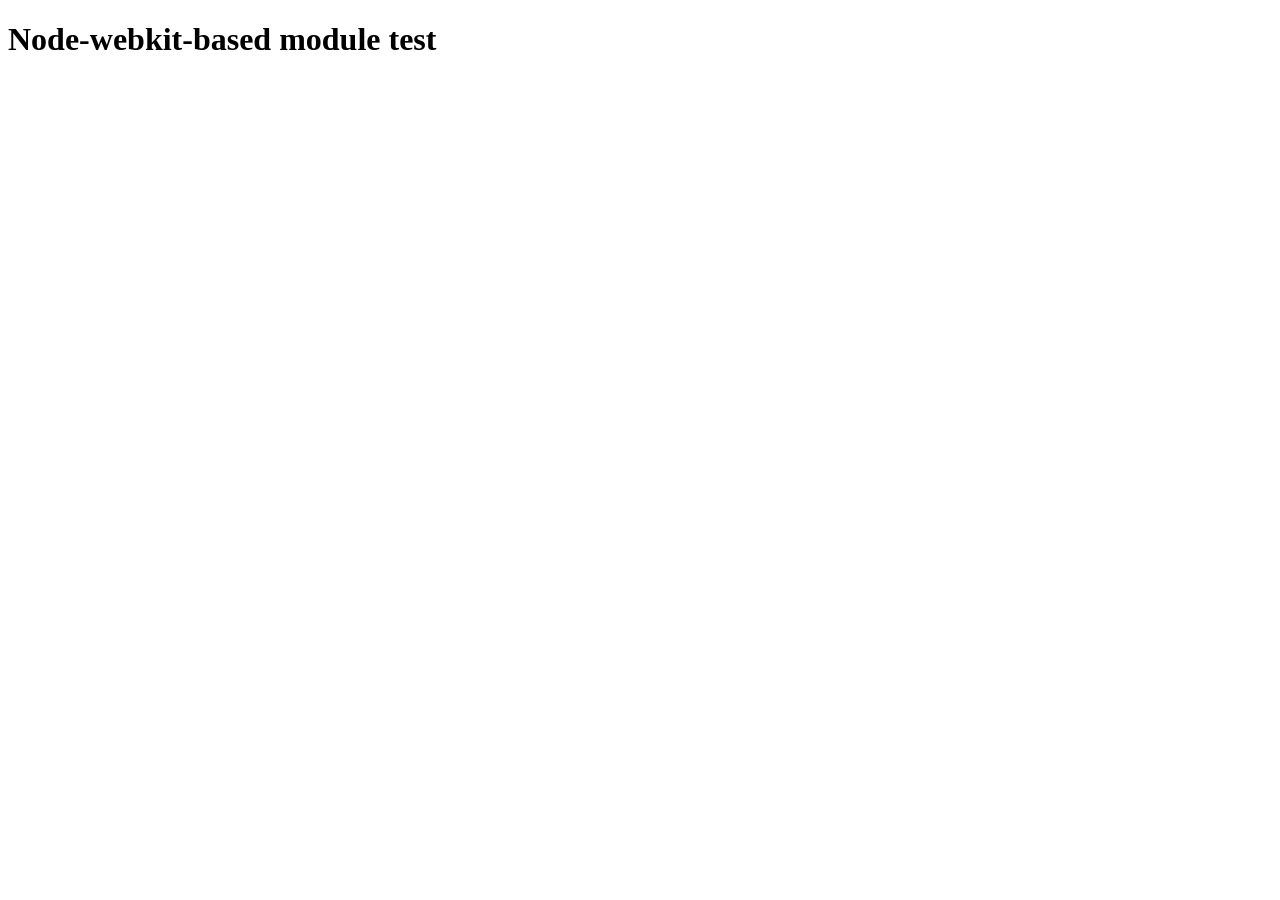
<file: node_modules/@mapbox/node-pre-gyp/lib/util/nw-pre-gyp/index.html>
<!doctype html>
<html>
<head>
<meta charset="utf-8">
<title>Node-webkit-based module test</title>
<script>
function nwModuleTest(){
   var util = require('util');
   var moduleFolder = require('nw.gui').App.argv[0];
   try {
      require(moduleFolder);
   } catch(e) {
      if( process.platform !== 'win32' ){
         util.log('nw-pre-gyp error:');
         util.log(e.stack);
      }
      process.exit(1);
   }
   process.exit(0);
}
</script>
</head>
<body onload="nwModuleTest()">
<h1>Node-webkit-based module test</h1>
</body>
</html>
</file>
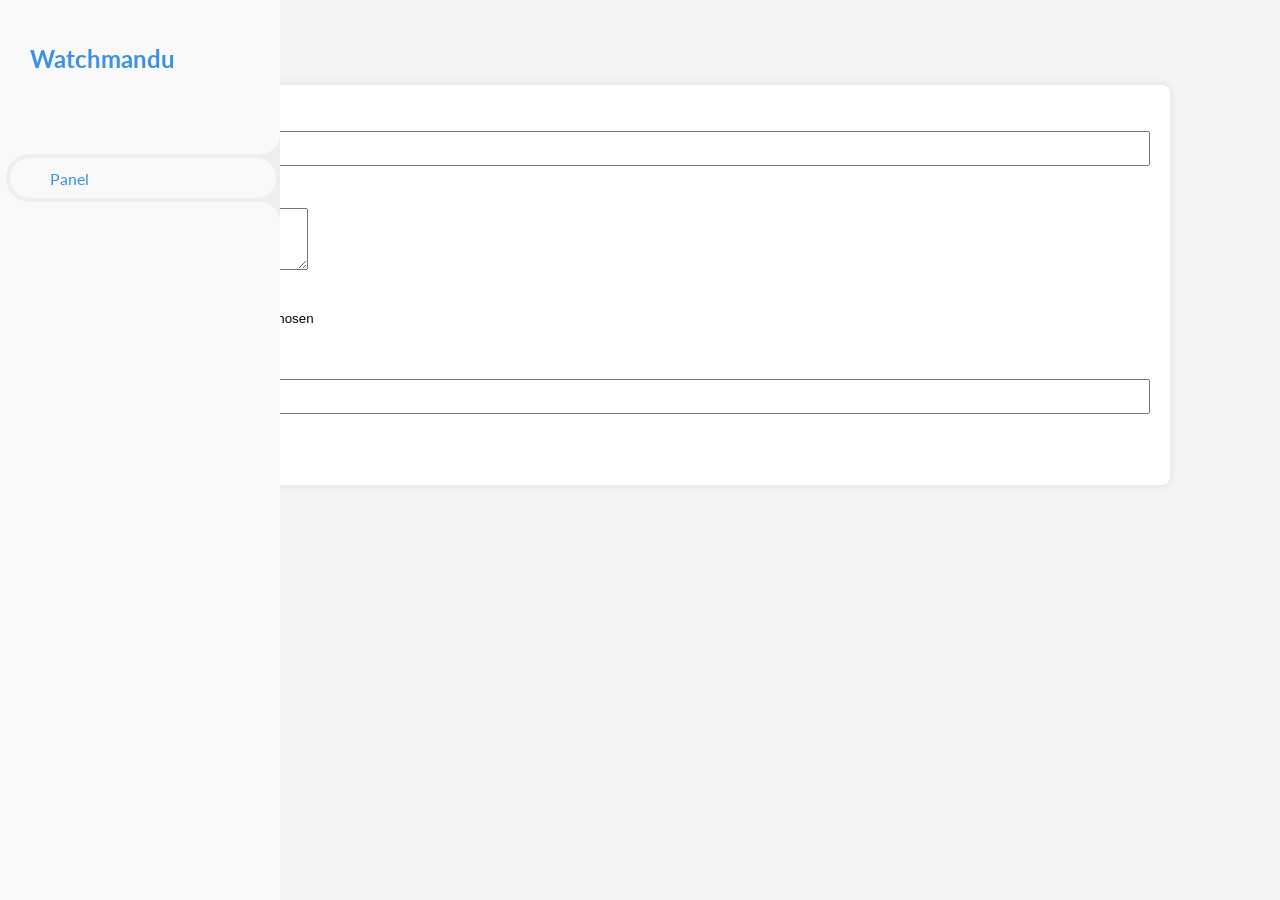
<file: src/public/Frontend/Admin/Admin.html>
<!DOCTYPE html>
<html lang="en">
<head>
    <link rel="shortcut icon" href="../favicon_io/favicon-32x32.png" type="image/x-icon">
    <link rel="stylesheet" href="admin.css">
    <meta charset="UTF-8">
    <meta name="viewport" content="width=device-width, initial-scale=1.0">
    <title>Watch Upload</title>

</head>
<body>
   
    <section id="sidebar">
		<a href="http://localhost:3000/index2.html" class="brand">
			
			<span class="text">Watchmandu </span>
		</a>
		<ul class="side-menu top">
			<li class="active">
				<a href="Admin.html">
					<i class='bx bxs-dashboard' ></i>
					<span class="text">Panel</span>
				</a>
			</li>
		<!--	<li>
				<a href="mystore.html">
					<i class='bx bxs-shopping-bag-alt' ></i>
					<span class="text">My Store</span>
				</a>
			</li>
			<li>
				<a href="#">
					<i class='bx bxs-doughnut-chart' ></i>
					<span class="text">Analytics</span>
				</a>
			</li>
			
			<li>
				<a href="#">
					<i class='bx bxs-group' ></i>
					<span class="text">Team</span>
				</a>
			</li>
		</ul> -->
	
	</section> 
<!--
    <form id="watchUploadForm">
        <label for="title">Watch Title:</label>
        <input type="text" id="title" name="title" required>

        <label for="description">Watch Description:</label>
        <textarea id="description" name="description" rows="4" required></textarea>

        <button type="button" onclick="uploadWatch()">Upload Watch</button>
    </form>
-->
    <!--Box Content-->
    <section id="content">
		<!-- NAVBAR -->
		
		<!-- NAVBAR -->

		<!-- MAIN -->
		<main>
            <div id="main">
                <div class="head-title">
                    <div class="left">
                        <h1>My Store</h1>
                        <ul class="breadcrumb">
                            <li>
                                <a href="#">My Store</a>
                            </li>
                            <li><i class='bx bx-chevron-right' ></i></li>
                            <li>
                                <a class="active" href="#">Home</a>
                            </li>
                        </ul>
                    </div>		
                </div>
            </div>
            <div id="page2">
                <ul class="box-info">
                    <li>
                        <span class="text">
                            <h3>Watch Upload</h3>
                            <form id="watchUploadForm">
                                <label for="title">Watch Title:</label>
                                <input type="text" id="title" name="title" required>
                            
                                <label for="description">Watch Description:</label>
                                <textarea id="description" name="description" rows="4" required></textarea>

                                <label for="photo">Upload Photo:</label>
                                 <input type="file" id="photo" name="photo" accept="image/*">
                            
                                <label for="price">Price:</label>
                                <input type="text" id="price" name="price" required> <!-- Add input field for price -->
                            
                                <button type="button" onclick="uploadWatch()">Upload Watch</button>
                            </form>
                            
                        </span>
                    </li>
                </ul>
                <style>
                            
                    form {
                        background-color: #fff;
                        padding: 20px;
                        border-radius: 8px;
                        box-shadow: 0 0 10px rgba(0, 0, 0, 0.1);
                    }
                    label {
                        display: block;
                        margin-bottom: 8px;
                    }
                    input {
                        width: 100%;
                        padding: 8px;
                        margin-bottom: 16px;
                        box-sizing: border-box;
                    }
                    button {
                        background-color: #4caf50;
                        color: white;
                        padding: 10px 15px;
                        border: none;
                        border-radius: 4px;
                        cursor: pointer;
                    }
                    </style>
                </div>
            
                <ul class="box-info">
                    <li>
                        <span class="text">
                            <h3>Watches</h3>
                            <div id="watchContainer"></div>               
                            
                            <!--Product CSS-->
                            <link rel="stylesheet" href="../Product/product.css">                         
                            <!--Product JS-->
                            <script src="ms.js"></script>                          

                        </span>
                    </li>
                </ul>
            </div>

			
		</main>
		<!-- MAIN -->
	</section>

    <!--Box Css
    <style>
        body {
    font-family: Arial, sans-serif;
    background-color: #f4f4f4;
    margin: 0;
    padding: 0;
    display: flex;
    align-items: center;
    justify-content: center;
    height: 100vh;
}
form {
    background-color: #fff;
    padding: 20px;
    border-radius: 8px;
    box-shadow: 0 0 10px rgba(0, 0, 0, 0.1);
}
label {
    display: block;
    margin-bottom: 8px;
}
input {
    width: 100%;
    padding: 8px;
    margin-bottom: 16px;
    box-sizing: border-box;
}
button {
    background-color: #4caf50;
    color: white;
    padding: 10px 15px;
    border: none;
    border-radius: 4px;
    cursor: pointer;
}
-->
    </style>
    <script src="admin.js"></script>
	
</div>
</body>
</html>
</file>
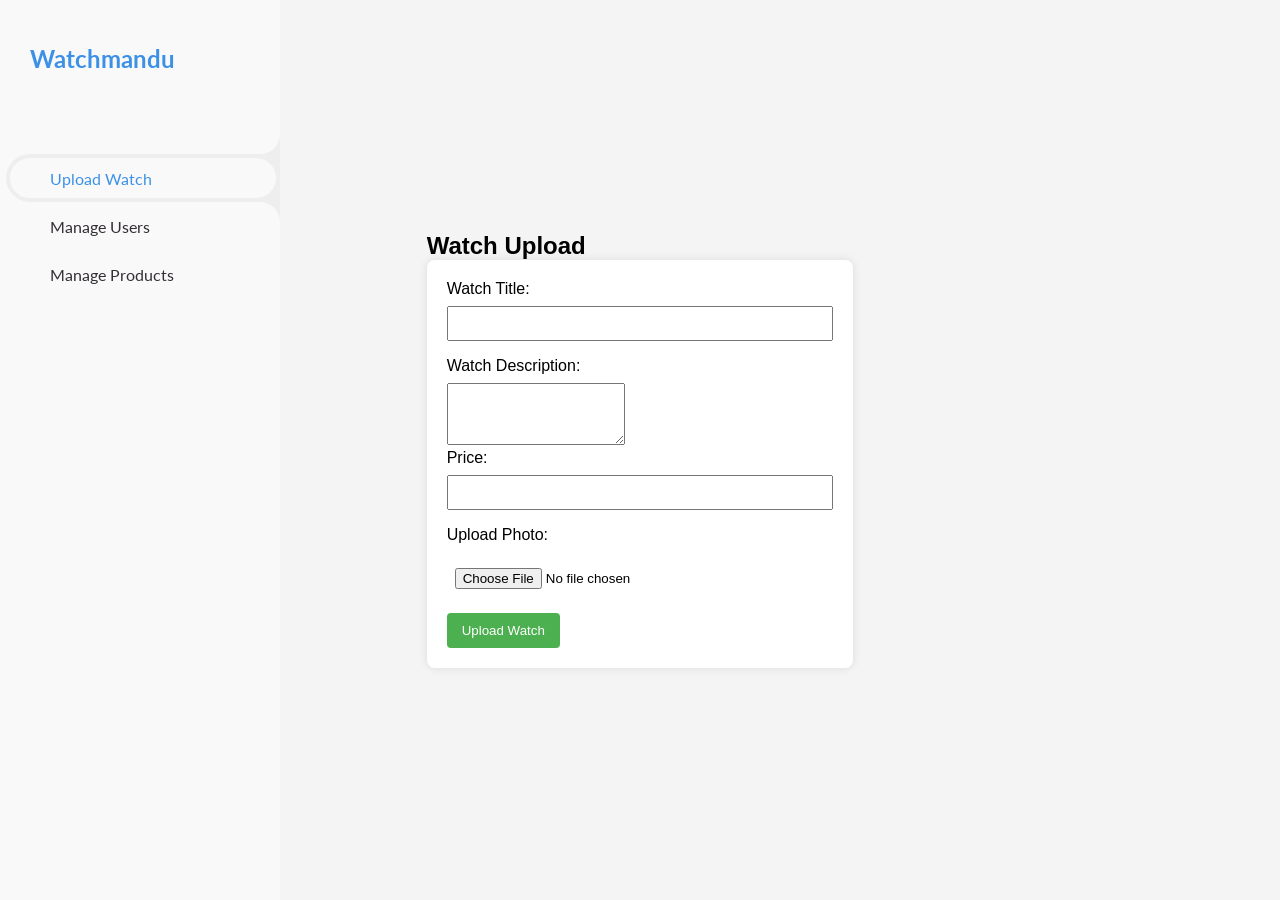
<file: src/public/Frontend/Admin/both.html>
<!DOCTYPE html>
<html lang="en">
<head>
    <meta charset="UTF-8">
    <meta name="viewport" content="width=device-width, initial-scale=1.0">
    <title>Admin Dashboard</title>
    <link rel="stylesheet" href="admin.css">
    </head>
<body>
    <section id="sidebar">
        <a href="http://localhost:3000/index2.html" class="brand">
            <span class="text">Watchmandu</span>
        </a>
        <ul class="side-menu top">
            <li class="active">
                <a href="#" id="uploadWatchTab">
                    <i class='bx bxs-dashboard' ></i>
                    <span class="text">Upload Watch</span>
                </a>
            </li>
            <li>
                <a href="user.html" id="manageUsersTab">
                    <i class='bx bxs-shopping-bag-alt' ></i>
                    <span class="text">Manage Users</span>
                </a>
            </li>
            <li>
                <a href="#" id="manageProductsTab">
                    <i class='bx bxs-cart' ></i>
                    <span class="text">Manage Products</span>
                </a>
            </li>
        </ul>
    </section>

    <section id="content">
        <div id="watchUploadContainer">
            <h2>Watch Upload</h2>
            <form id="watchUploadForm">
                <label for="title">Watch Title:</label>
                <input type="text" id="title" name="title" required>
        
                <label for="description">Watch Description:</label>
                <textarea id="description" name="description" rows="4" required></textarea>
        
                <label for="price">Price:</label>
                <input type="text" id="price" name="price" required>
                
                <label for="photo">Upload Photo:</label>
                <input type="file" id="photo" name="photo" accept="image/*">
                        
                <button type="button" onclick="uploadWatch()">Upload Watch</button>
            </form>

            <style>

            body {
            font-family: Arial, sans-serif;
            background-color: #f4f4f4;
            margin: 0;
            padding: 0;
            display: flex;
            align-items: center;
            justify-content: center;
            height: 100vh;
        }
        form {
            background-color: #fff;
            padding: 20px;
            border-radius: 8px;
            box-shadow: 0 0 10px rgba(0, 0, 0, 0.1);
        }
        label {
            display: block;
            margin-bottom: 8px;
        }
        input {
            width: 100%;
            padding: 8px;
            margin-bottom: 16px;
            box-sizing: border-box;
        }
        button {
            background-color: #4caf50;
            color: white;
            padding: 10px 15px;
            border: none;
            border-radius: 4px;
            cursor: pointer;
        }
        /* Style for the file input */
        input[type="file"] {
            margin-top: 8px;
        }

            </style>

        </div>

        <div id="manageUsersContainer" style="display: none;">
            <h2>Manage Users</h2>
            <ul id="userList"></ul>
        </div>

        <div id="manageProductsContainer" style="display: none;">
            <h2>Manage Products</h2>
            <ul id="productList"></ul>
        </div>
    </section>

    <script>
        async function fetchAndRenderProducts() {
            try {
                const response = await fetch('http://localhost:3000/upload');
                const products = await response.json();

                const productList = document.getElementById('productList');
                productList.innerHTML = ''; // Clear previous product list

                products.forEach(product => {
                    const listItem = document.createElement('li');
                    listItem.innerHTML = `
                    <span class="product-title">${product.title}</span>
        <p class="product-description">${product.description}</p>
        <p class="product-price">$${product.price}</p>
        <div class="product-buttons">
            <button class="delete-btn" onclick="deleteProduct('${product._id}')">Delete</button>
            <button class="update-btn" onclick="updateProduct('${product._id}')">Update</button>
        </div>
        `
                    productList.appendChild(listItem);
                });
            } catch (error) {
                console.error('Error fetching product data:', error);
            }
        }

        async function deleteProduct(productId) {
            try {
                const response = await fetch(`http://localhost:3000/delete/${productId}`, {
                    method: 'DELETE'
                });

                if (response.ok) {
                    // Product deleted successfully, fetch and render updated product list
                    fetchAndRenderProducts();
                } else {
                    console.error('Failed to delete product');
                }
            } catch (error) {
                console.error('Error deleting product:', error);
            }
        }

        function uploadWatch() {
    const title = document.getElementById('title').value;
    const description = document.getElementById('description').value;
    const price = document.getElementById('price').value;

    // Get the selected file
    const photoInput = document.getElementById('photo');
    const photoFile = photoInput.files[0];

    // Check if any field is empty
    if (!title || !description || !price || !photoFile) {
        alert('Please fill in all the fields.');
        return;
    }

    // Create FormData to handle file upload
    const formData = new FormData();
    formData.append('title', title);
    formData.append('description', description);
    formData.append('price', price);
    formData.append('photo', photoFile);

    fetch('http://localhost:3000/upload', {
        method: 'POST',
        body: formData,
    })
    .then(response => response.json())
    .then(data => {
        console.log(data);
        alert('Watch uploaded successfully!');
        // Optionally handle response data
        window.location.href = 'panel.html';
    })
    .catch(error => {
        console.error('Error:', error);
        alert('An error occurred while uploading the watch.');
    });
}

        async function fetchAndRenderUsers() {
    try {
        const response = await fetch('http://localhost:3000/users');
        const users = await response.json();

        const userList = document.getElementById('userList');
        userList.innerHTML = ''; // Clear previous user list

        users.forEach(user => {
            const listItem = document.createElement('li');
            listItem.innerHTML = `
                <span>${user.name} - ${user.email}</span>
                <button onclick="deleteUser('${user._id}')">Delete</button>
            `;
            userList.appendChild(listItem);
        });
    } catch (error) {
        console.error('Error fetching user data:', error);
    }
}


async function updateProduct(productId) {
    const newName = prompt('Enter new name:');
    const newDescription = prompt('Enter new description:');
    const newPrice = prompt('Enter new price:');

    if (newName && newDescription && newPrice) {
        try {
            const response = await fetch(`http://localhost:3000/upload/${productId}`, {
                method: 'PUT',
                headers: {
                    'Content-Type': 'application/json'
                },
                body: JSON.stringify({
                    title: newName, // Changed from 'name' to 'title'
                    description: newDescription,
                    price: parseFloat(newPrice)
                })
            });

            if (response.ok) {
                // Product updated successfully, fetch and render updated product list
                fetchAndRenderProducts();
                alert('Product updated successfully!');
            } else {
                console.error('Failed to update product');
            }
        } catch (error) {
            console.error('Error updating product:', error);
        }
    } else {
        alert('Please provide valid input for name, description, and price.');
    }
}


        document.getElementById('uploadWatchTab').addEventListener('click', () => {
            document.getElementById('watchUploadContainer').style.display = 'block';
            document.getElementById('manageUsersContainer').style.display = 'none';
            document.getElementById('manageProductsContainer').style.display = 'none';
        });

        document.getElementById('manageUsersTab').addEventListener('click', () => {
            document.getElementById('watchUploadContainer').style.display = 'none';
            document.getElementById('manageUsersContainer').style.display = 'block';
            document.getElementById('manageProductsContainer').style.display = 'none';
            fetchAndRenderUsers();
        });

        document.getElementById('manageProductsTab').addEventListener('click', () => {
            document.getElementById('watchUploadContainer').style.display = 'none';
            document.getElementById('manageUsersContainer').style.display = 'none';
            document.getElementById('manageProductsContainer').style.display = 'block';
            fetchAndRenderProducts();
        });
    </script>
</body>
</html>
</file>
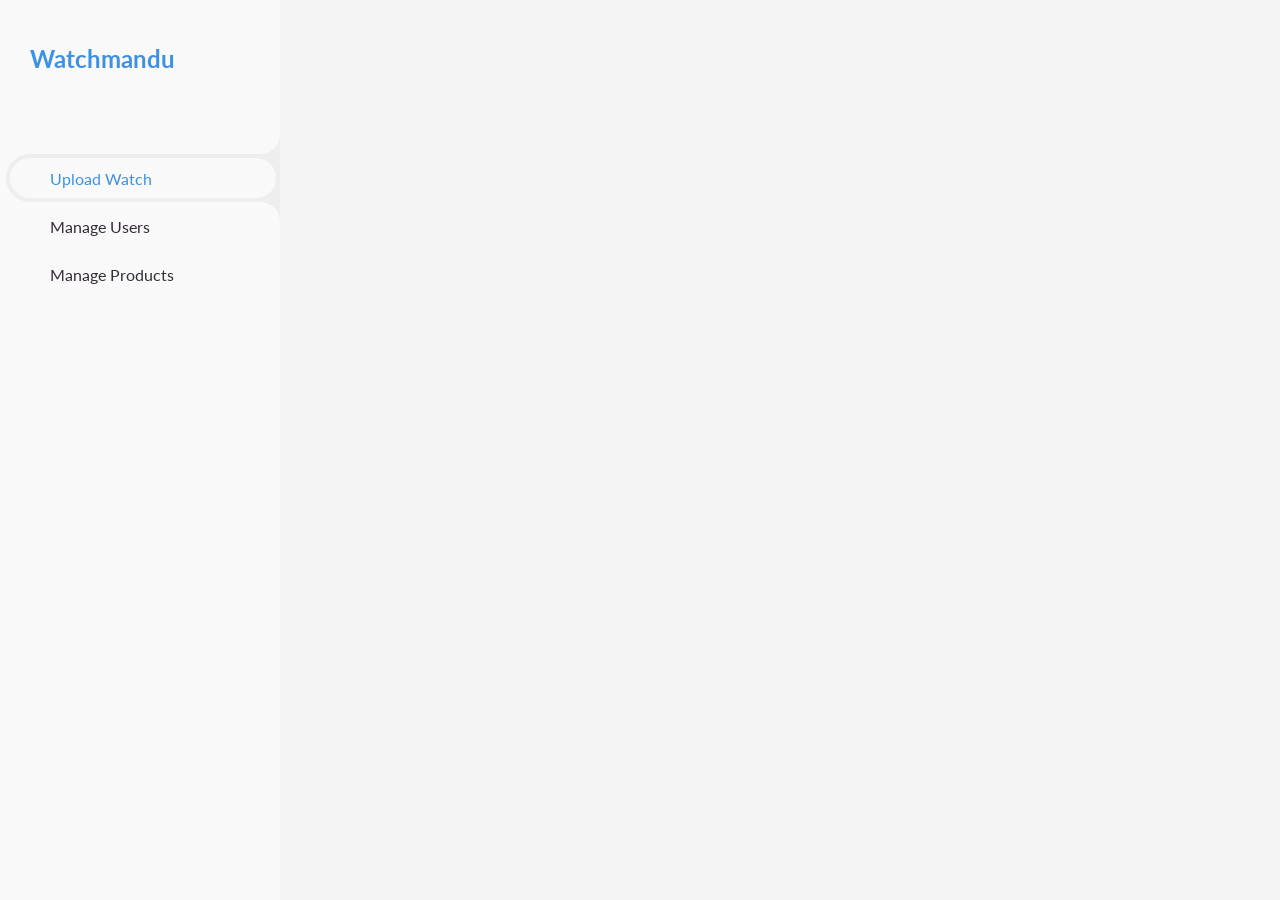
<file: src/public/Frontend/Admin/mp.html>
<!DOCTYPE html>
<html lang="en">
<head>
    <meta charset="UTF-8">
    <meta name="viewport" content="width=device-width, initial-scale=1.0">
    <title>Admin Dashboard</title>
    <link rel="stylesheet" href="admin.css">
    <link rel="stylesheet" href="../Product/product.css">
</head>
<body>
   <section id="sidebar">
        <a href="http://localhost:3000/index2.html" class="brand">
            <span class="text">Watchmandu</span>
        </a>
        <ul class="side-menu top">
            <li class="active">
                <a href="panel.html" id="uploadWatchTab">
                    <i class='bx bxs-dashboard' ></i>
                    <span class="text">Upload Watch</span>
                </a>
            </li>
            <li>
                <a href="user.html" id="manageUsersTab">
                    <i class='bx bxs-shopping-bag-alt' ></i>
                    <span class="text">Manage Users</span>
                </a>
            </li>
            <li>
                <a href="" id="manageProductsTab">
                    <i class='bx bxs-cart' ></i>
                    <span class="text">Manage Products</span>
                </a>
            </li>
        </ul>
   
</section>
    <div id="watchContainer"></div>


<script>

async function fetchAndRenderWatches() {
    try {
        const response = await fetch('http://localhost:3000/upload');
        const watches = await response.json();

        const watchContainer = document.getElementById('watchContainer');

        watches.forEach(watch => {
            const watchCard = document.createElement('div');
            watchCard.classList.add('watch-card');
            watchCard.innerHTML = `
           
                <h3>${watch.title}</h3>
                <p>${watch.description}</p>
                <p>Price: $${watch.price}</p>
                <div class="buttons">
                    <button class="delete-btn" onclick="deleteProduct('${watch._id}')">Delete</button>
                    <button class="update-btn" onclick="updateProduct('${watch._id}')">Update</button>
                </div>
        
            `;
            watchContainer.appendChild(watchCard);
        });
    } catch (error) {
        console.error('Error fetching watch data:', error);
    }
}

async function deleteProduct(productId) {
    try {
        const response = await fetch(`http://localhost:3000/delete/${productId}`, {
            method: 'DELETE'
        });

        if (response.ok) {
            // Product deleted successfully, fetch and render updated product list
            fetchAndRenderWatches();
            window.location.href = 'mp.html';
        } else {
            console.error('Failed to delete product');
        }
    } catch (error) {
        console.error('Error deleting product:', error);
    }
}

async function updateProduct(productId) {
    const newName = prompt('Enter new name:');
    const newDescription = prompt('Enter new description:');
    const newPrice = prompt('Enter new price:');

    if (newName && newDescription && newPrice) {
        try {
            const response = await fetch(`http://localhost:3000/upload/${productId}`, {
                method: 'PUT',
                headers: {
                    'Content-Type': 'application/json'
                },
                body: JSON.stringify({
                    title: newName,
                    description: newDescription,
                    price: parseFloat(newPrice)
                })
            });

            if (response.ok) {
                // Product updated successfully, fetch and render updated product list
                fetchAndRenderWatches();
                alert('Product updated successfully!');

                window.location.href = 'mp.html';
            } else {
                console.error('Failed to update product');
            }
        } catch (error) {
            console.error('Error updating product:', error);
        }
    } else {
        alert('Please provide valid input for name, description, and price.');
    }
}

fetchAndRenderWatches();


</script>
<script src="admin.js"></script>


</body>
</file>
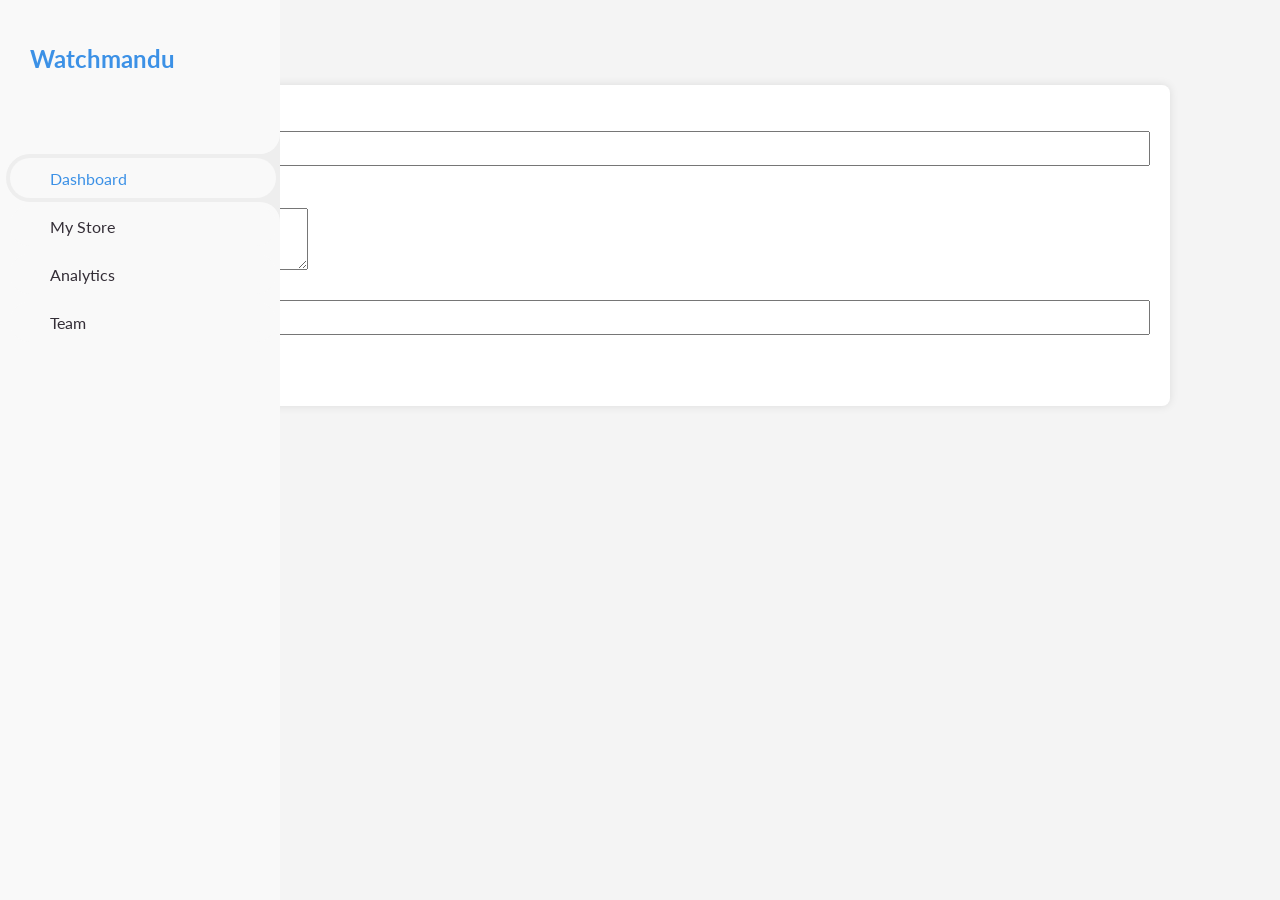
<file: src/public/Frontend/Admin/mystore.html>
<!DOCTYPE html>
<html lang="en">
<head>
    <link rel="shortcut icon" href="../favicon_io/favicon-32x32.png" type="image/x-icon">
    <link rel="stylesheet" href="admin.css">
    <meta charset="UTF-8">
    <meta name="viewport" content="width=device-width, initial-scale=1.0">
    <title>Watch Upload</title>

</head>
<body>
   
    <section id="sidebar">
		<a href="http://localhost:3000/index2.html" class="brand">
			
			<span class="text">Watchmandu </span>
		</a>
		<ul class="side-menu top">
			<li class="active">
				<a href="Admin.html">
					<i class='bx bxs-dashboard' ></i>
					<span class="text">Dashboard</span>
				</a>
			</li>
			<li>
				<a href="mystore.html">
					<i class='bx bxs-shopping-bag-alt' ></i>
					<span class="text">My Store</span>
				</a>
			</li>
			<li>
				<a href="#">
					<i class='bx bxs-doughnut-chart' ></i>
					<span class="text">Analytics</span>
				</a>
			</li>
			
			<li>
				<a href="#">
					<i class='bx bxs-group' ></i>
					<span class="text">Team</span>
				</a>
			</li>
		</ul>
	
	</section>
<!--
    <form id="watchUploadForm">
        <label for="title">Watch Title:</label>
        <input type="text" id="title" name="title" required>

        <label for="description">Watch Description:</label>
        <textarea id="description" name="description" rows="4" required></textarea>

        <button type="button" onclick="uploadWatch()">Upload Watch</button>
    </form>
-->
    <!--Box Content-->
    <section id="content">
		<!-- NAVBAR -->
		
		<!-- NAVBAR -->

		<!-- MAIN -->
		<main>
            <div id="main">
                <div class="head-title">
                    <div class="left">
                        <h1>My Store</h1>
                        <ul class="breadcrumb">
                            <li>
                                <a href="#">My Store</a>
                            </li>
                            <li><i class='bx bx-chevron-right' ></i></li>
                            <li>
                                <a class="active" href="#">Home</a>
                            </li>
                        </ul>
                    </div>		
                </div>
            </div>
            <div id="page2">
                <ul class="box-info">
                    <li>
                        <span class="text">
                            <h3>Watch Upload</h3>
                            <form id="watchUploadForm">
                                <label for="title">Watch Title:</label>
                                <input type="text" id="title" name="title" required>
                            
                                <label for="description">Watch Description:</label>
                                <textarea id="description" name="description" rows="4" required></textarea>
                            
                                <label for="price">Price:</label>
                                <input type="text" id="price" name="price" required> <!-- Add input field for price -->
                            
                                <button type="button" onclick="uploadWatch()">Upload Watch</button>
                            </form>
                            
                        </span>
                    </li>
                </ul>
                <style>
                            
                    form {
                        background-color: #fff;
                        padding: 20px;
                        border-radius: 8px;
                        box-shadow: 0 0 10px rgba(0, 0, 0, 0.1);
                    }
                    label {
                        display: block;
                        margin-bottom: 8px;
                    }
                    input {
                        width: 100%;
                        padding: 8px;
                        margin-bottom: 16px;
                        box-sizing: border-box;
                    }
                    button {
                        background-color: #4caf50;
                        color: white;
                        padding: 10px 15px;
                        border: none;
                        border-radius: 4px;
                        cursor: pointer;
                    }
                    </style>
                </div>
            
                <ul class="box-info">
                    <li>
                        <span class="text">
                            <h3>Watches</h3>
                            <div id="watchContainer"></div>               
                            
                            <!--Product CSS-->
                            <link rel="stylesheet" href="../Product/product.css">                         
                            <!--Product JS-->
                            <script src="../Product/product.js"></script>                          

                        </span>
                    </li>
                </ul>
            </div>

			
		</main>
		<!-- MAIN -->
	</section>

    <!--Box Css
    <style>
        body {
    font-family: Arial, sans-serif;
    background-color: #f4f4f4;
    margin: 0;
    padding: 0;
    display: flex;
    align-items: center;
    justify-content: center;
    height: 100vh;
}
form {
    background-color: #fff;
    padding: 20px;
    border-radius: 8px;
    box-shadow: 0 0 10px rgba(0, 0, 0, 0.1);
}
label {
    display: block;
    margin-bottom: 8px;
}
input {
    width: 100%;
    padding: 8px;
    margin-bottom: 16px;
    box-sizing: border-box;
}
button {
    background-color: #4caf50;
    color: white;
    padding: 10px 15px;
    border: none;
    border-radius: 4px;
    cursor: pointer;
}
-->
    </style>
    <script src="admin.js"></script>
</div>
</body>
</html>
</file>
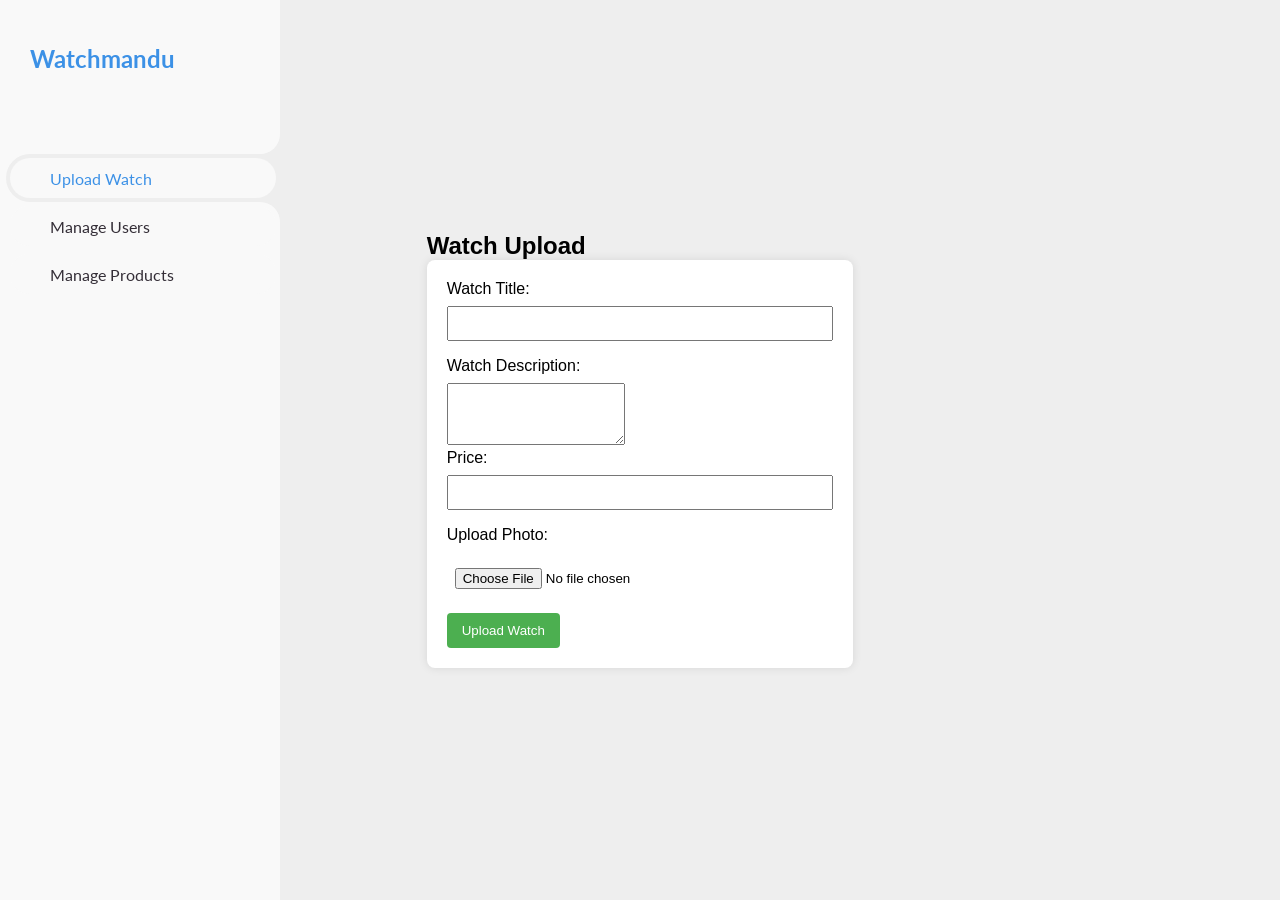
<file: src/public/Frontend/Admin/panel.html>
<!DOCTYPE html>
<html lang="en">
<head>
    <meta charset="UTF-8">
    <meta name="viewport" content="width=device-width, initial-scale=1.0">
    <link rel="stylesheet" href="admin.css">
    <title>Watch Upload</title>
    <style>
        body {
            font-family: Arial, sans-serif;
            background-color: #f4f4f4;
            margin: 0;
            padding: 0;
            display: flex;
            align-items: center;
            justify-content: center;
            height: 100vh;
        }
        form {
            background-color: #fff;
            padding: 20px;
            border-radius: 8px;
            box-shadow: 0 0 10px rgba(0, 0, 0, 0.1);
        }
        label {
            display: block;
            margin-bottom: 8px;
        }
        input {
            width: 100%;
            padding: 8px;
            margin-bottom: 16px;
            box-sizing: border-box;
        }
        button {
            background-color: #4caf50;
            color: white;
            padding: 10px 15px;
            border: none;
            border-radius: 4px;
            cursor: pointer;
        }
        /* Style for the file input */
        input[type="file"] {
            margin-top: 8px;
        }
    </style>
</head>
<body>
    <!DOCTYPE html>
<html lang="en">
<head>
    <meta charset="UTF-8">
    <meta name="viewport" content="width=device-width, initial-scale=1.0">
    <title>Admin Dashboard</title>
    <link rel="stylesheet" href="admin.css">
</head>
<body>
    <section id="sidebar">
        <a href="http://localhost:3000/index2.html" class="brand">
            <span class="text">Watchmandu</span>
        </a>
        <ul class="side-menu top">
            <li class="active">
                <a href="panel.html" id="uploadWatchTab">
                    <i class='bx bxs-dashboard' ></i>
                    <span class="text">Upload Watch</span>
                </a>
            </li>
            <li>
                <a href="user.html" id="manageUsersTab">
                    <i class='bx bxs-shopping-bag-alt' ></i>
                    <span class="text">Manage Users</span>
                </a>
            </li>
            <li>
                <a href="mp.html" id="manageProductsTab">
                    <i class='bx bxs-cart' ></i>
                    <span class="text">Manage Products</span>
                </a>
            </li>
        </ul>
    </section>
    <section id="content">
        <div id="watchUploadContainer">
            <h2>Watch Upload</h2>
            <form id="watchUploadForm">
                <label for="title">Watch Title:</label>
                <input type="text" id="title" name="title" required>
        
                <label for="description">Watch Description:</label>
                <textarea id="description" name="description" rows="4" required></textarea>
        
                <label for="price">Price:</label>
                <input type="text" id="price" name="price" required>
                
                <label for="photo">Upload Photo:</label>
                <input type="file" id="photo" name="photo" accept="image/*">
                        
                <button type="button" onclick="uploadWatch()">Upload Watch</button>
            </form>

    <script>
    function uploadWatch() {
    const title = document.getElementById('title').value;
    const description = document.getElementById('description').value;
    const price = document.getElementById('price').value;

    // Get the selected file
    const photoInput = document.getElementById('photo');
    const photoFile = photoInput.files[0];

    // Check if any field is empty
    if (!title || !description || !price || !photoFile) {
        alert('Please fill in all the fields.');
        return;
    }

    // Create FormData to handle file upload
    const formData = new FormData();
    formData.append('title', title);
    formData.append('description', description);
    formData.append('price', price);
    formData.append('photo', photoFile);

    fetch('http://localhost:3000/upload', {
        method: 'POST',
        body: formData,
    })
    .then(response => response.json())
    .then(data => {
        console.log(data);
        alert('Watch uploaded successfully!');
        // Optionally handle response data
        window.location.href = 'panel.html';
    })
    .catch(error => {
        console.error('Error:', error);
        alert('An error occurred while uploading the watch.');
    });
}

    </script>
</body>
</html>
</file>
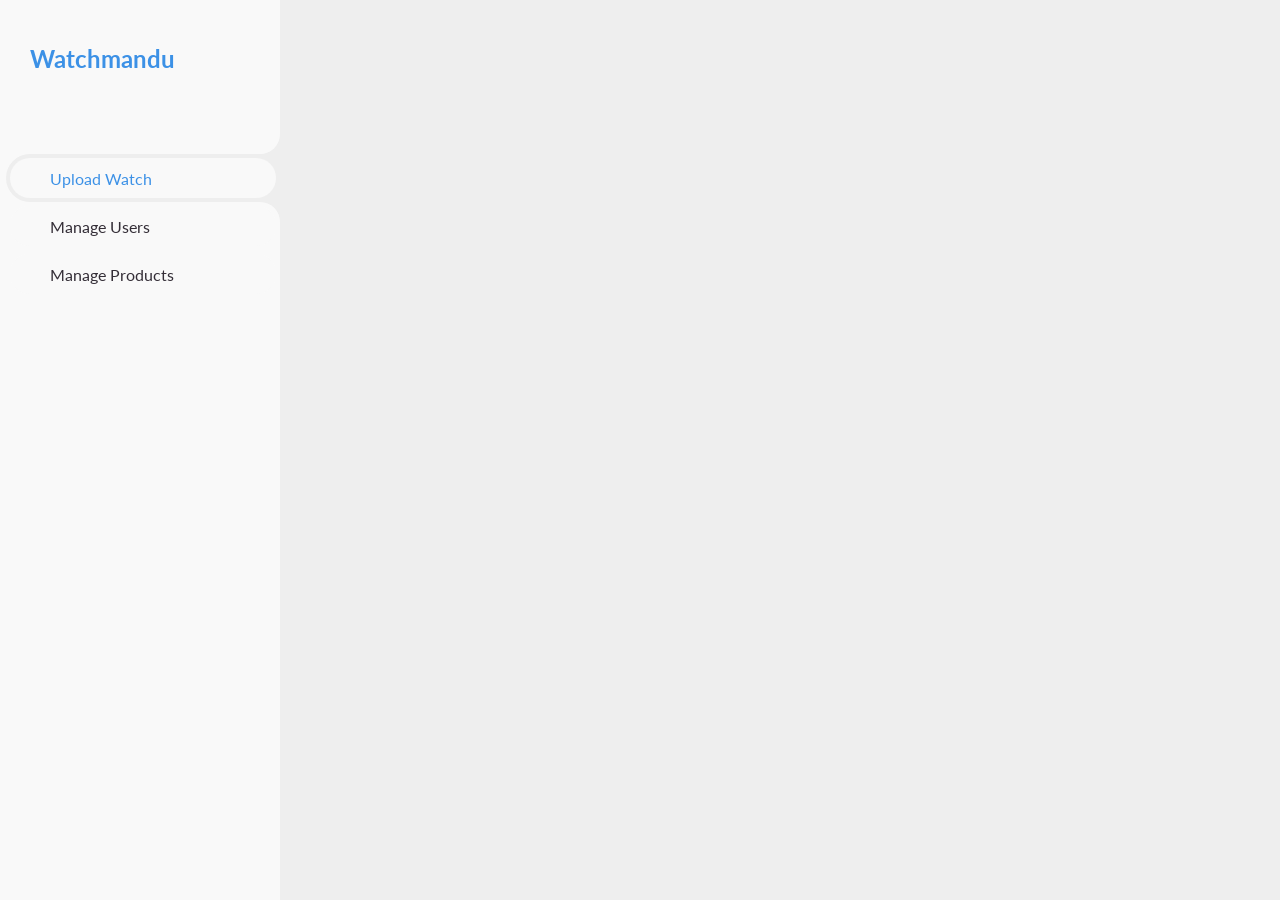
<file: src/public/Frontend/Admin/user.html>
<!DOCTYPE html>
<html lang="en">
<head>
    <meta charset="UTF-8">
    <meta name="viewport" content="width=device-width, initial-scale=1.0">
    <title>User Management Panel</title>
    <link rel="stylesheet" href="admin.css">
    
</head>
<body>
    
    <section id="sidebar">
        <a href="http://localhost:3000/index2.html" class="brand">
            <span class="text">Watchmandu</span>
        </a>
        <ul class="side-menu top">
            <li class="active">
                <a href="panel.html" id="uploadWatchTab">
                    <i class='bx bxs-dashboard' ></i>
                    <span class="text">Upload Watch</span>
                </a>
            </li>
            <li>
                <a href="user.html" id="manageUsersTab">
                    <i class='bx bxs-shopping-bag-alt' ></i>
                    <span class="text">Manage Users</span>
                </a>
            </li>
            <li>
                <a href="mp.html" id="manageProductsTab">
                    <i class='bx bxs-cart' ></i>
                    <span class="text">Manage Products</span>
                </a>
            </li>
        </ul>
    </section>

    <div id="userContainer"></div>
    <style>
        body {
            font-family: Arial, sans-serif;
            margin: 0;
            padding: 0;
            display: flex;
            justify-content: center;
            align-items: center;
            height: 100vh;
        }

        .user-card {
            border: 1px solid #ccc;
            border-radius: 5px;
            padding: 10px;
            margin-bottom: 10px;
            width: 300px;
        }

        .user-card h3 {
            margin: 0 0 5px;
        }

        .user-card p {
            margin: 0;
        }

        .delete-btn {
            background-color: red;
            color: white;
            border: none;
            padding: 5px 10px;
            border-radius: 5px;
            cursor: pointer;
        }
    </style>
    <script>
        async function fetchAndRenderUsers() {
            try {
                const response = await fetch('http://localhost:3000/users');
                const users = await response.json();

                const userContainer = document.getElementById('userContainer');
                userContainer.innerHTML = ''; // Clear previous content

                users.forEach(user => {
                    const userCard = document.createElement('div');
                    userCard.classList.add('user-card');
                    userCard.innerHTML = `
                        <h3>Name: ${user.name}</h3>
                        <p>Email: ${user.email}</p>
                        <button class="delete-btn" onclick="deleteUser('${user._id}')">Delete</button>
                    `;
                    userContainer.appendChild(userCard);
                });
            } catch (error) {
                console.error('Error fetching user data:', error);
            }
        }

        async function deleteUser(userId) {
            try {
                const confirmDelete = confirm('Are you sure you want to delete this user?');
                if (!confirmDelete) return;

                const response = await fetch(`http://localhost:3000/users/${userId}`, { method: 'DELETE' });
                const data = await response.json();
                
                if (response.ok) {
                    alert(data.message);
                    fetchAndRenderUsers(); // Refresh user list after deletion
                } else {
                    alert(data.error);
                }
            } catch (error) {
                console.error('Error deleting user:', error);
            }
        }

        fetchAndRenderUsers();
    </script>
</body>
</html>
</file>
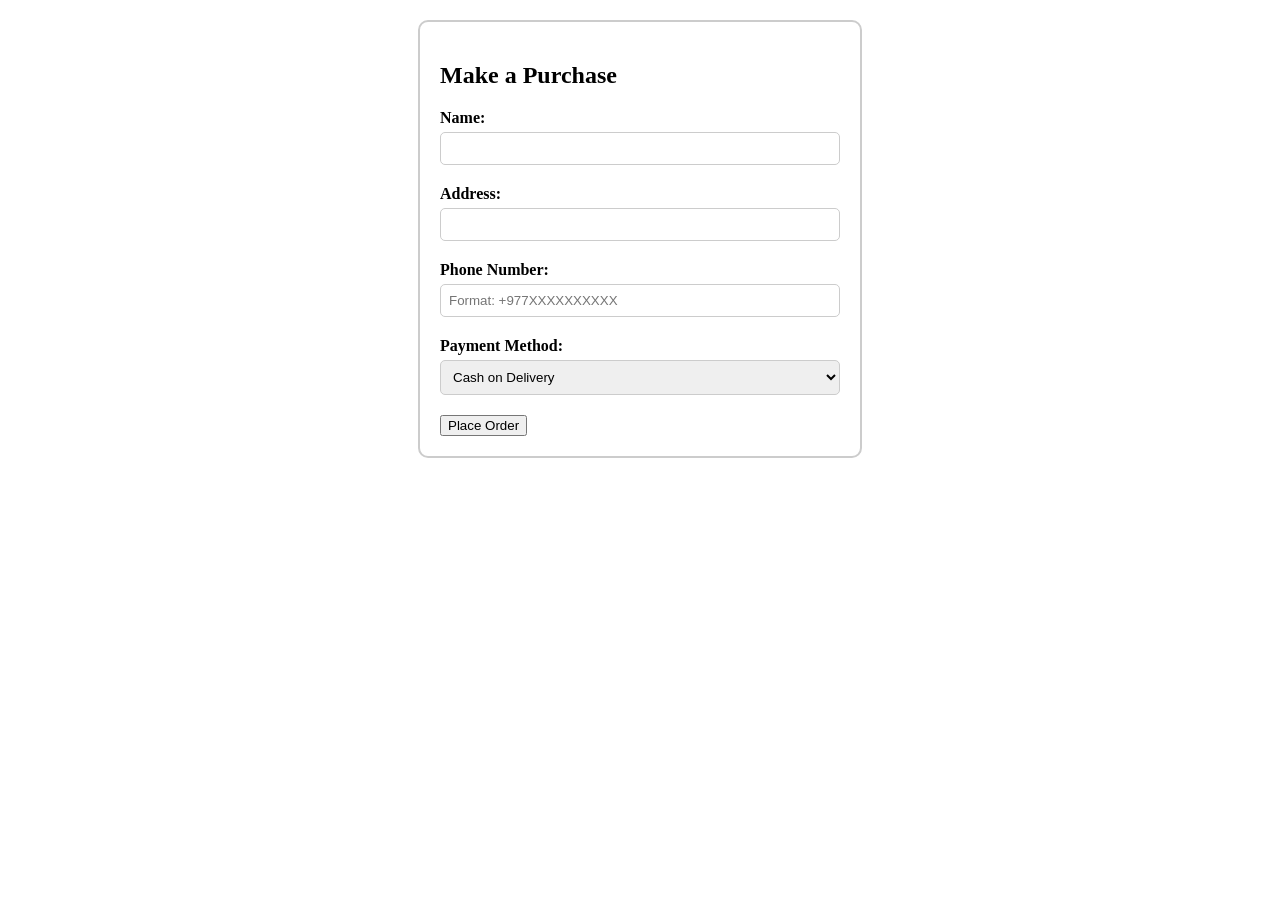
<file: src/public/Frontend/Cart/cart.html>
<!DOCTYPE html>
<html lang="en">
<head>
<meta charset="UTF-8">
<meta name="viewport" content="width=device-width, initial-scale=1.0">
<title>Make a Purchase</title>
<style>
  .container {
    width: 400px;
    margin: 20px auto;
    padding: 20px;
    border: 2px solid #ccc;
    border-radius: 10px;
  }
  .input-group {
    margin-bottom: 20px;
  }
  .input-group label {
    display: block;
    margin-bottom: 5px;
    font-weight: bold;
  }
  .input-group input,
  .input-group select {
    width: 100%;
    padding: 8px;
    border-radius: 5px;
    border: 1px solid #ccc;
    box-sizing: border-box;
  }
  .input-group button {
    padding: 10px 20px;
    background-color: #007bff;
    color: #fff;
    border: none;
    border-radius: 5px;
    cursor: pointer;
  }
</style>
</head>
<body>

<div class="container">
  <h2>Make a Purchase</h2>
  <form id="purchaseForm">
    <div class="input-group">
      <label for="name">Name:</label>
      <input type="text" id="name" name="name" required>
    </div>
    <div class="input-group">
      <label for="address">Address:</label>
      <input type="text" id="address" name="address" required>
    </div>
    <div class="input-group">
      <label for="phone">Phone Number:</label>
      <input type="tel" id="phone" name="phone" pattern="\+977[0-9]{10}" placeholder="Format: +977XXXXXXXXXX" required>
    </div>
    <div class="input-group">
      <label for="paymentMethod">Payment Method:</label>
      <select id="paymentMethod" name="paymentMethod" required>
        <option value="cash_on_delivery">Cash on Delivery</option>
      </select>
    </div>
    <button type="submit">Place Order</button>
  </form>
</div>

<script>
  document.getElementById('purchaseForm').addEventListener('submit', function(event) {
    // Prevent the default form submission
    event.preventDefault();
    
    // Serialize form data into JSON
    const formData = {};
    const formElements = event.target.elements;
    for (let i = 0; i < formElements.length; i++) {
      const element = formElements[i];
      if (element.name) {
        formData[element.name] = element.value;
      }
    }
    
    // Submit the form data using fetch API
    fetch('http://localhost:3000/purchase', {
      method: 'POST',
      headers: {
        'Content-Type': 'application/json'
      },
      body: JSON.stringify(formData)
    })
    .then(response => {
      // If the response is successful, redirect to the thank you page
      if (response.ok) {
        window.location.href = './thank-you.html';
      } else {
        // If there's an error, display an alert
        alert('Failed to submit the form. Please try again.');
      }
    })
    .catch(error => {
      console.error('Error submitting the form:', error);
      alert('An unexpected error occurred. Please try again later.');
    });
  });
</script>

</body>
</html>
</file>
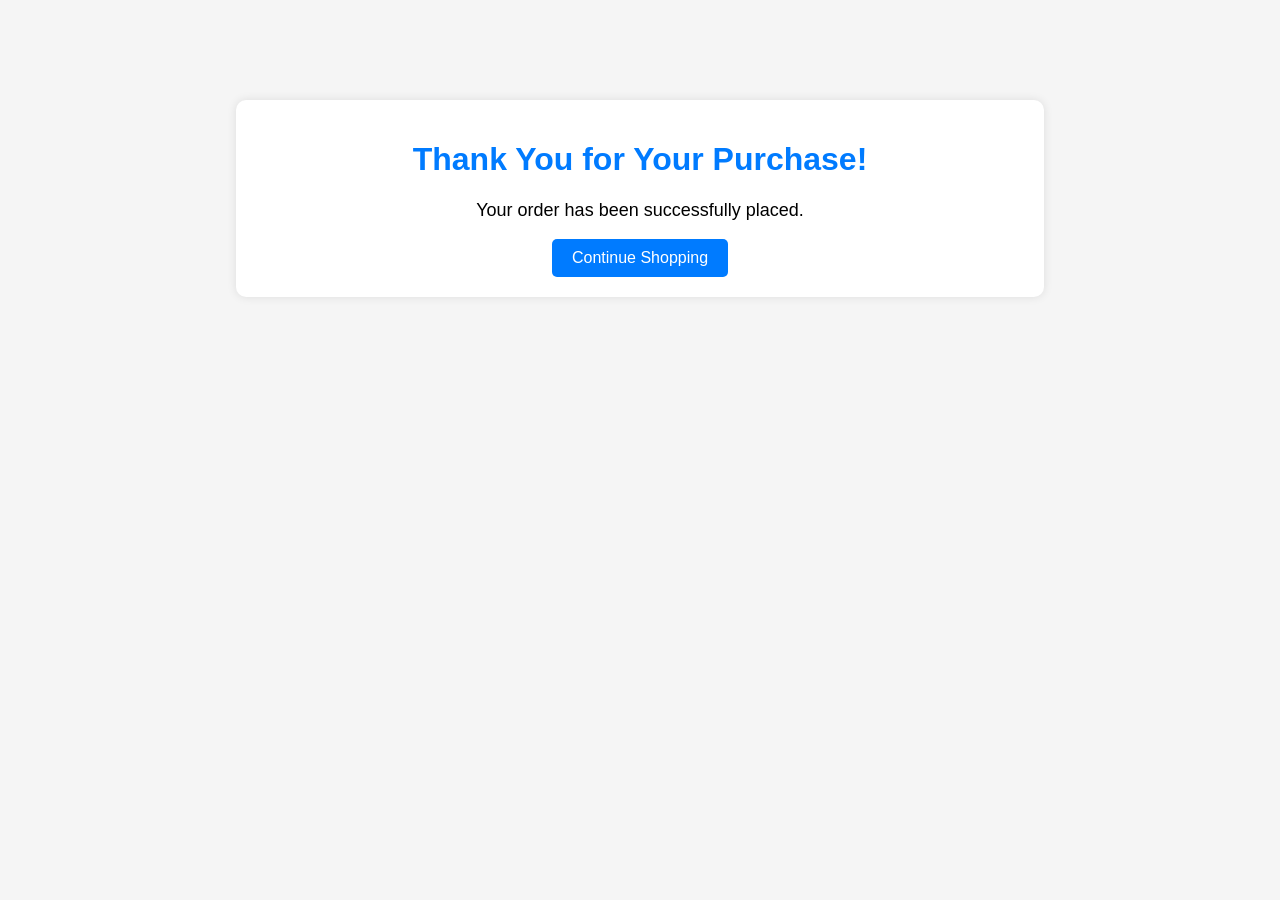
<file: src/public/Frontend/Cart/thank-you.html>
<!DOCTYPE html>
<html lang="en">
<head>
<meta charset="UTF-8">
<meta name="viewport" content="width=device-width, initial-scale=1.0">
<title>Thank You for Your Purchase</title>
<style>
  body {
    font-family: Arial, sans-serif;
    background-color: #f5f5f5;
    margin: 0;
    padding: 0;
  }
  .container {
    width: 60%;
    margin: 100px auto;
    text-align: center;
    background-color: #fff;
    padding: 20px;
    border-radius: 10px;
    box-shadow: 0 0 10px rgba(0, 0, 0, 0.1);
  }
  h1 {
    color: #007bff;
  }
  p {
    font-size: 18px;
  }
  .button {
    display: inline-block;
    padding: 10px 20px;
    background-color: #007bff;
    color: #fff;
    text-decoration: none;
    border-radius: 5px;
    transition: background-color 0.3s;
  }
  .button:hover {
    background-color: #0056b3;
  }
</style>
</head>
<body>

<div class="container">
  <h1>Thank You for Your Purchase!</h1>
  <p>Your order has been successfully placed.</p>
  <a href="http://localhost:3000/index2.html" class="button">Continue Shopping</a>
</div>

</body>
</html>
</file>
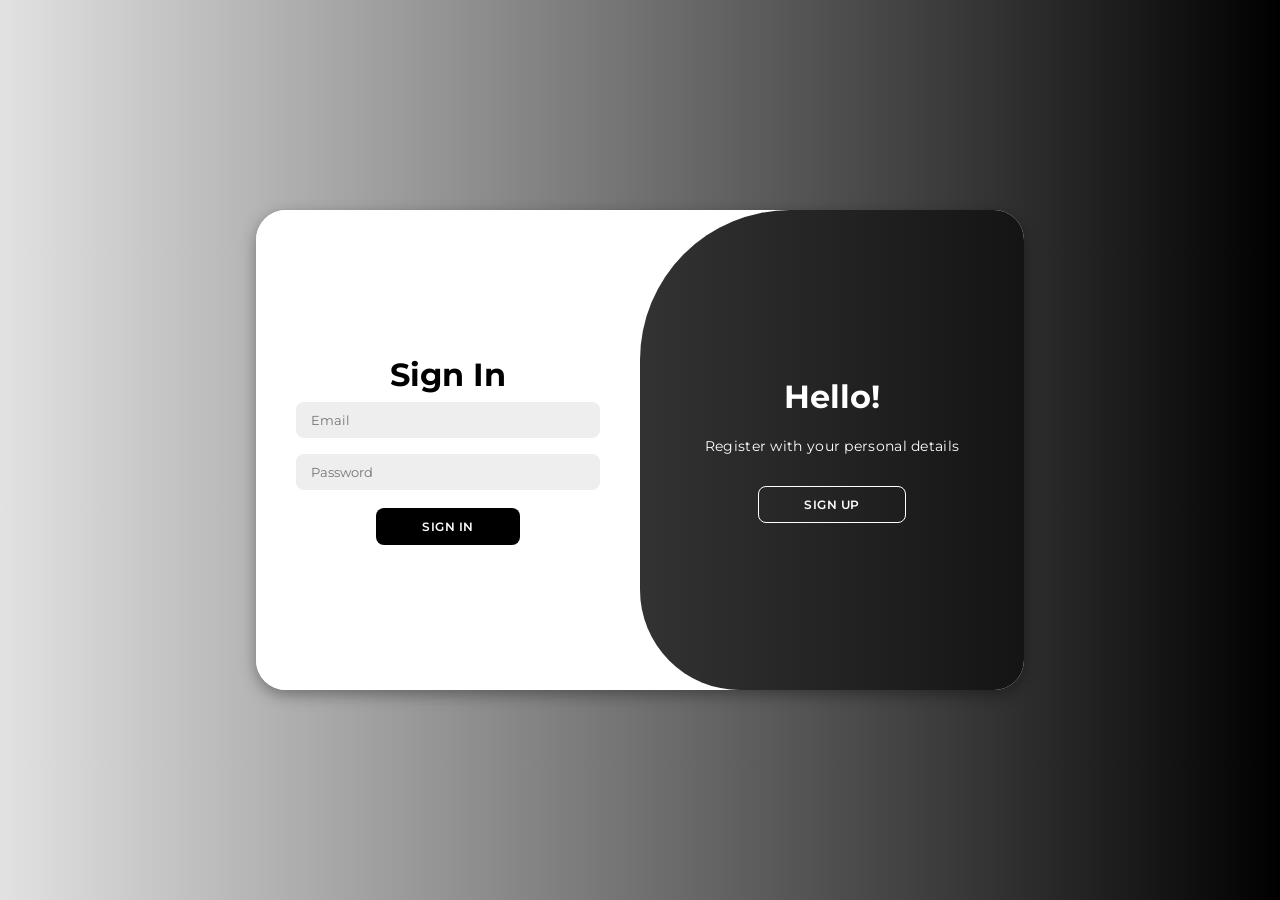
<file: src/public/Frontend/Login page/Sign_up.html>
<!DOCTYPE html>
<html lang="en">

<head>
    <meta charset="UTF-8">
    <meta name="viewport" content="width=device-width, initial-scale=1.0">
    <title>Watchmandu | Login Page</title>
    <link rel="shortcut icon" href="./favicon_io/favicon-16x16.png" type="image/x-icon">
    <meta name="viewport" content="width=device-width, initial-scale=1.0">
    <link rel="stylesheet" href="https://cdnjs.cloudflare.com/ajax/libs/font-awesome/6.4.2/css/all.min.css">
    <link rel="stylesheet" href="style.css">  
    
</head>

<body>

    <div class="container" id="container">
        <div class="form-container sign-up">
            <form action="http://localhost:3000/register" method="POST"> 
                <h1>Create Account</h1>           
                <input type="text" name="name" placeholder="Name">
                <input type="email" name="email" placeholder="Email">
                <input type="password" name="password" placeholder="Password">
                <button type="submit">Sign Up</button>
            </form>
        </div>
        <div class="form-container sign-in">
            <form action="http://localhost:3000/login" method="post">
                <h1>Sign In</h1>             
                <input type="email" name="email" placeholder="Email">
                <input type="password" name="password" placeholder="Password">
                
                <button type="submit">Sign In</button>
            </form>
            
        </div>
        <div class="toggle-container">
            <div class="toggle">
                <div class="toggle-panel toggle-left">
                    <h1>Welcome Back!</h1>
                    <p>Enter your personal details</p>
                    <button class="hidden" id="login">Sign In</button>
                </div>
                <div class="toggle-panel toggle-right">
                    <h1>Hello!</h1>
                    <p>Register with your personal details </p>
                    <button class="hidden" id="register">Sign Up</button>
                </div>
            </div>
        </div>
    </div>

    <script src="script.js"></script>

    
</body>

</html>
</file>
<file: src/public/Frontend/Admin/admin.css>
/*
body {
    font-family: Arial, sans-serif;
    background-color: #f4f4f4;
    margin: 0;
    padding: 0;
    display: flex;
    align-items: center;
    justify-content: center;
    height: 100vh;
}
form {
    background-color: #fff;
    padding: 20px;
    border-radius: 8px;
    box-shadow: 0 0 10px rgba(0, 0, 0, 0.1);
}
label {
    display: block;
    margin-bottom: 8px;
}
input {
    width: 100%;
    padding: 8px;
    margin-bottom: 16px;
    box-sizing: border-box;
}
button {
    background-color: #4caf50;
    color: white;
    padding: 10px 15px;
    border: none;
    border-radius: 4px;
    cursor: pointer;
}
*/
@import url('https://fonts.googleapis.com/css2?family=Lato:wght@400;700&family=Poppins:wght@400;500;600;700&display=swap');

* {
	margin: 0;
	padding: 0;
	box-sizing: border-box;
}

a {
	text-decoration: none;
}

li {
	list-style: none;
}

:root {
	--poppins: 'Poppins', sans-serif;
	--lato: 'Lato', sans-serif;

	--light: #F9F9F9;
	--blue: #3C91E6;
	--light-blue: #CFE8FF;
	--grey: #eee;
	--dark-grey: #AAAAAA;
	--dark: #342E37;
	--red: #DB504A;
	--yellow: #FFCE26;
	--light-yellow: #FFF2C6;
	--orange: #FD7238;
	--light-orange: #FFE0D3;
}

html {
	overflow-x: hidden;
}

body.dark {
	--light: #0C0C1E;
	--grey: #060714;
	--dark: #FBFBFB;
}

body {
	background: var(--grey);
	overflow-x: hidden;
}





/* SIDEBAR */
#sidebar {
	position: fixed;
	top: 0;
	left: 0;	
	width: 280px;
	height: 100%;
	background: var(--light);
	z-index: 2000;
	font-family: var(--lato);
	transition: .3s ease;
	overflow-x: hidden;
	scrollbar-width: none;
}
#sidebar::--webkit-scrollbar {
	display: none;
}
#sidebar.hide {
	width: 60px;
}
#sidebar .brand {
	font-size: 24px;
	font-weight: 700;
	margin: 30px;
	height: 56px;
	display: flex;
	align-items: center;
	color: var(--blue);
	
	top: 0;
	left: 0;
	background: var(--light);
	z-index: 500;
	padding-bottom: 20px;
	box-sizing: content-box;
}
#sidebar .brand .bx {
	min-width: 60px;
	display: flex;
	justify-content: center;
}
#sidebar .side-menu {
	width: 100%;
	margin-top: 48px;
}
#sidebar .side-menu li {
	height: 48px;
	background: transparent;
	margin-left: 6px;
	border-radius: 48px 0 0 48px;
	padding: 4px;
}
#sidebar .side-menu li.active {
	background: var(--grey);
	position: relative;
}
#sidebar .side-menu li.active::before {
	content: '';
	position: absolute;
	width: 40px;
	height: 40px;
	border-radius: 50%;
	top: -40px;
	right: 0;
	box-shadow: 20px 20px 0 var(--grey);
	z-index: -1;
}
#sidebar .side-menu li.active::after {
	content: '';
	position: absolute;
	width: 40px;
	height: 40px;
	border-radius: 50%;
	bottom: -40px;
	right: 0;
	box-shadow: 20px -20px 0 var(--grey);
	z-index: -1;
}
#sidebar .side-menu li a {
	width: 100%;
	height: 100%;
	background: var(--light);
	display: flex;
	align-items: center;
	border-radius: 48px;
	font-size: 16px;
	color: var(--dark);
	white-space: nowrap;
	overflow-x: hidden;
}
#sidebar .side-menu.top li.active a {
	color: var(--blue);
}
#sidebar.hide .side-menu li a {
	width: calc(48px - (4px * 2));
	transition: width .3s ease;
}
#sidebar .side-menu li a.logout {
	color: var(--red);
}
#sidebar .side-menu.top li a:hover {
	color: var(--blue);
}
#sidebar .side-menu li a .bx {
	min-width: calc(60px  - ((4px + 6px) * 2));
	display: flex;
	justify-content: center;
}
/* SIDEBAR */
@media screen and (max-width: 768px) {
	#sidebar {
		width: 200px;
	}

	#content {
		width: calc(100% - 60px);
		left: 200px;
	}

	#content nav .nav-link {
		display: none;
	}
}

@media screen and (max-width: 576px) {
	#content nav form .form-input input {
		display: none;
	}

	#content nav form .form-input button {
		width: auto;
		height: auto;
		background: transparent;
		border-radius: none;
		color: var(--dark);
	}

	#content nav form.show .form-input input {
		display: block;
		width: 100%;
	}
	#content nav form.show .form-input button {
		width: 36px;
		height: 100%;
		border-radius: 0 36px 36px 0;
		color: var(--light);
		background: var(--red);
	}

	#content nav form.show ~ .notification,
	#content nav form.show ~ .profile {
		display: none;
	}

	#content main .box-info {
		grid-template-columns: 1fr;
	}

	#content main .table-data .head {
		min-width: 420px;
	}
	#content main .table-data .order table {
		min-width: 420px;
	}
	#content main .table-data .todo .todo-list {
		min-width: 420px;
	}
}
</file>
<file: src/public/Frontend/Product/product.css>
body {
    margin: 0;
    padding: 0;
    display: flex;
    justify-content: center;
    align-items: flex-start;
    height: 100vh;
    background-color: #f4f4f4; /* Set background color */
}

.container {
    text-align: center;
    margin-top: 20px; /* Add some top margin for spacing */
}

#watchContainer {
    display: grid;
    grid-template-columns: repeat(4, minmax(250px, 1fr)); /* Adjusted to display 4 items per row */
    grid-gap: 20px; /* Adjust the gap between grid items */
    align-items: start;
    position: relative;
    margin-top: 4%;
}

.watch-card {
    border: 1px solid #ddd; /* Lighter border */
    border-radius: 8px;
    padding: 20px;
    box-shadow: 0 4px 8px rgba(0, 0, 0, 0.1); /* Soft shadow */
    background-color: #fff; /* White background */
    transition: transform 0.3s ease; /* Add smooth hover effect */
    height: 100%; /* Set fixed height for each card */
}

.watch-card:hover {
    transform: translateY(-5px); /* Lift card on hover */
}

.watch-image {
    width: 100%;
    max-width: 100%; /* Ensure image stays within card */
    height: auto;
    border-radius: 8px; /* Rounded corners for images */
    margin-bottom: 15px;
}

.buy-button {
    background-color: #007bff; /* Blue buy button */
    color: white;
    padding: 10px 15px;
    border: none;
    border-radius: 4px;
    cursor: pointer;
    transition: background-color 0.3s ease; /* Add smooth transition */
}

.buy-button:hover {
    background-color: #0056b3; /* Darker blue on hover */
}
</file>
<file: src/public/Frontend/Login page/style.css>
@import url('https://fonts.googleapis.com/css2?family=Montserrat:wght@300;400;500;600;700&display=swap');
*{
    margin: 0;
    padding: 0;
    box-sizing: border-box;
    font-family: 'Montserrat', sans-serif;
}

body{
    background-color: #c9d6ff;
    background: linear-gradient(to right, #e2e2e2, #000000);
    display: flex;
    align-items: center;
    justify-content: center;
    flex-direction: column;
    height: 100vh;
}

.container{
    background-color: #fff;
    border-radius: 30px;
    box-shadow: 0 5px 15px rgba(0, 0, 0, 0.35);
    position: relative;
    overflow: hidden;
    width: 768px;
    max-width: 100%;
    min-height: 480px;
}

.container p{
    font-size: 14px;
    line-height: 20px;
    letter-spacing: 0.3px;
    margin: 20px 0;
}

.container span{
    font-size: 12px;
}

.container a{
    color: #333;
    font-size: 13px;
    text-decoration: none;
    margin: 15px 0 10px;
}

.container button{
    background-color: #000000;
    color: #fff;
    font-size: 12px;
    padding: 10px 45px;
    border: 1px solid transparent;
    border-radius: 8px;
    font-weight: 600;
    letter-spacing: 0.5px;
    text-transform: uppercase;
    margin-top: 10px;
    cursor: pointer;
}

.container button.hidden{
    background-color: transparent;
    border-color: #fff;
}

.container form{
    background-color: #fff;
    display: flex;
    align-items: center;
    justify-content: center;
    flex-direction: column;
    padding: 0 40px;
    height: 100%;
}

.container input{
    background-color: #eee;
    border: none;
    margin: 8px 0;
    padding: 10px 15px;
    font-size: 13px;
    border-radius: 8px;
    width: 100%;
    outline: none;
}

.form-container{
    position: absolute;
    top: 0;
    height: 100%;
    transition: all 0.6s ease-in-out;
}

.sign-in{
    left: 0;
    width: 50%;
    z-index: 2;
}

.container.active .sign-in{
    transform: translateX(100%);
}

.sign-up{
    left: 0;
    width: 50%;
    opacity: 0;
    z-index: 1;
}

.container.active .sign-up{
    transform: translateX(100%);
    opacity: 1;
    z-index: 5;
    animation: move 0.6s;
}

@keyframes move{
    0%, 49.99%{
        opacity: 0;
        z-index: 1;
    }
    50%, 100%{
        opacity: 1;
        z-index: 5;
    }
}
.toggle-container{
    position: absolute;
    top: 0;
    left: 50%;
    width: 50%;
    height: 100%;
    overflow: hidden;
    transition: all 0.6s ease-in-out;
    border-radius: 150px 0 0 100px;
    z-index: 1000;
}

.container.active .toggle-container{
    transform: translateX(-100%);
    border-radius: 0 150px 1000px 0;
}

.toggle{
    background-color: #ffffff;
    height: 100%;
    background: linear-gradient(to right, #515151, #141414);
    color: #fff;
    position: relative;
    left: -100%;
    height: 100%;
    width: 200%;
    transform: translateX(0);
    transition: all 0.6s ease-in-out;
}

.container.active .toggle{
    transform: translateX(50%);
}

.toggle-panel{
    position: absolute;
    width: 50%;
    height: 100%;
    display: flex;
    align-items: center;
    justify-content: center;
    flex-direction: column;
    padding: 0 30px;
    text-align: center;
    top: 0;
    transform: translateX(0);
    transition: all 0.6s ease-in-out;
}

.toggle-left{
    transform: translateX(-200%);
}

.container.active .toggle-left{
    transform: translateX(0);
}

.toggle-right{
    right: 0;
    transform: translateX(0);
}

.container.active .toggle-right{
    transform: translateX(200%);
}
</file>
